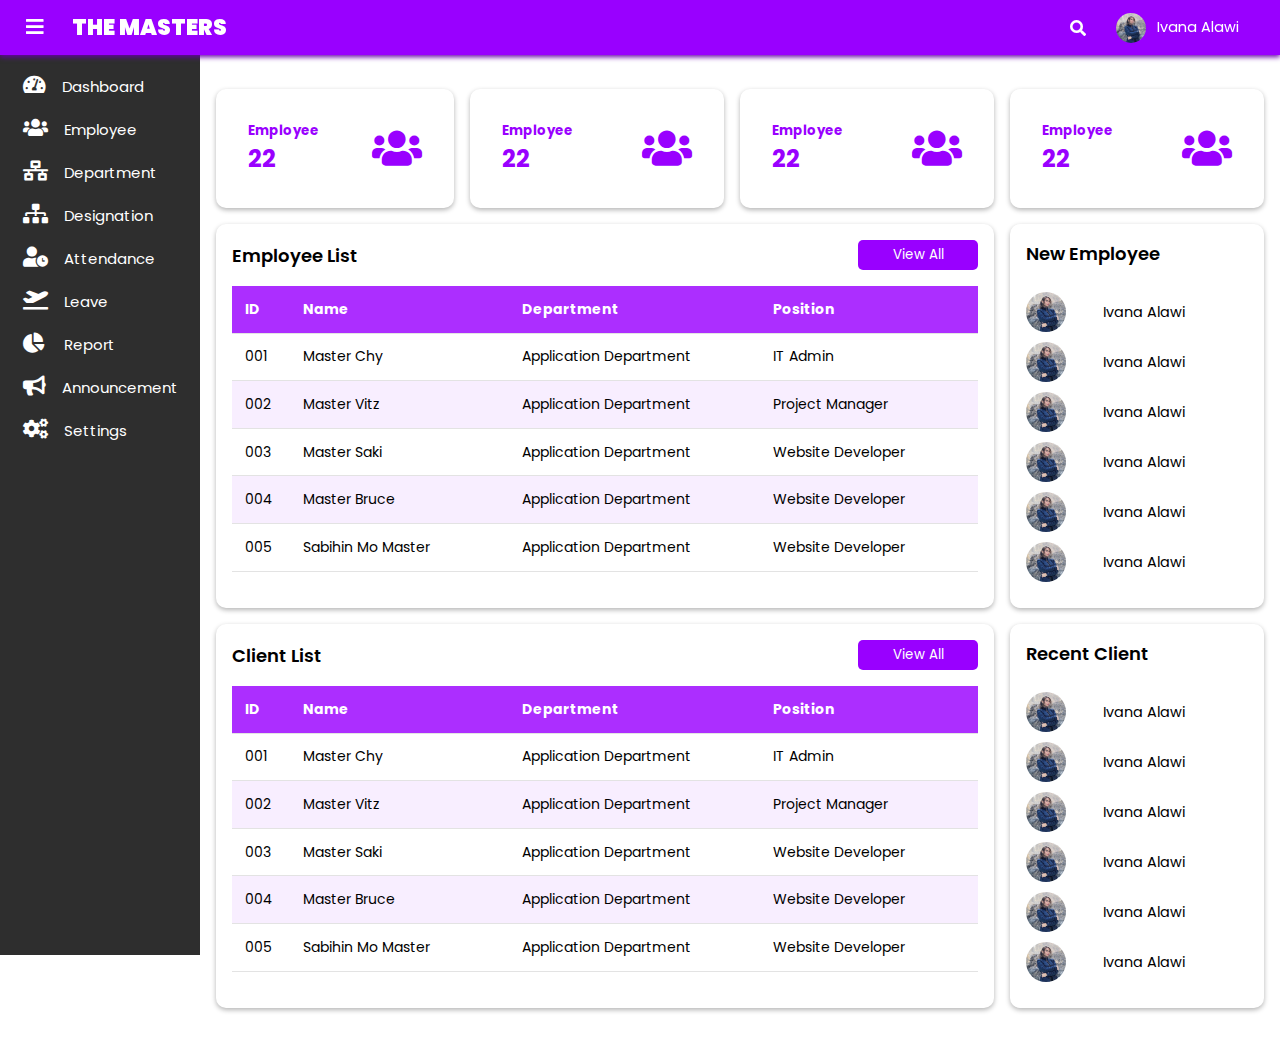
<file: index.html>
<!DOCTYPE html>
<html lang="en">

<head>
    <meta charset="UTF-8">
    <meta http-equiv="X-UA-Compatible" content="IE=edge">
    <meta name="viewport" content="width=device-width, initial-scale=1.0">
    <title>Dashboard</title>
    <link rel="stylesheet" href="style/css/style.css">
    <link rel="stylesheet" href="https://fonts.googleapis.com/css2?family=Poppins&display=swap">
    <link rel="stylesheet" href="https://cdnjs.cloudflare.com/ajax/libs/font-awesome/5.15.4/css/all.min.css">
    <link rel="stylesheet" href="https://maxcdn.bootstrapcdn.com/font-awesome/4.4.0/css/font-awesome.min.css">
    <!-- <script src="https://ajax.googleapis.com/ajax/libs/jquery/3.6.0/jquery.min.js"></script>
    <script>
        $(document).ready(function(){
          $(".side-toggle").click(function(){
            $(".text-menu").fadeOut("slow");
          });
        });
    </script> -->
</head>

<body>
    <nav class="navbar">
        <h4>the masters</h4>
        <div class="profile">
            <span class="fas fa-search"></span>
            <img src="assets/images/ivana.jpg" alt="user prifile" class="profile-image">
            <p class="profile-name">ivana alawi</p>
        </div>
    </nav>

    <input type="checkbox" id="toggle">
    <label for="toggle" class="side-toggle">
        <span class="fas fa-bars"></span>
    </label>

    <div class="sidebar">
        <a href="index.html">
            <div class="sidebar-menu">
                <span class="fas fa-tachometer-alt"></span>
                <p class="text-menu">Dashboard</p>
            </div>
        </a>
        <a href="pages/employee.html">
            <div class="sidebar-menu">
                <span class="fas fa-users"></span>
                <p class="text-menu">Employee</p>
            </div>
        </a>
        <div class="sidebar-menu">
            <span class="fas fa-network-wired"></span>
            <p class="text-menu">Department</p>
        </div>
        <div class="sidebar-menu">
            <span class="fas fa-sitemap"></span>
            <p class="text-menu">Designation</p>
        </div>
        <div class="sidebar-menu">
            <span class="fas fa-user-clock"></span>
            <p class="text-menu">Attendance</p>
        </div>
        <div class="sidebar-menu">
            <span class="fas fa-plane-departure"></span>
            <p class="text-menu">Leave</p>
        </div>
        <div class="sidebar-menu">
            <span class="fas fa-chart-pie"></span>
            <p class="text-menu">&nbspReport</p>
        </div>
        <div class="sidebar-menu">
            <span class="fas fa-bullhorn"></span>
            <p class="text-menu">Announcement</p>
        </div>
        <div class="sidebar-menu">
            <span class="fas fa-cogs"></span>
            <p class="text-menu">Settings</p>
        </div>
    </div>

    <main>
        <div class="dashboard-container">
            <div class="card total total1">
                <div class="info">
                    <div class="info-employee">
                        <h5>Employee</h5>
                        <h2>
                            22
                        </h2>
                    </div>
                    <div class="info-image">
                        <i class="fas fa-users"></i>
                    </div>
                </div>
            </div>
            <div class="card total total2">
                <div class="info">
                    <div class="info-employee">
                        <h5>Employee</h5>
                        <h2>
                            22
                        </h2>
                    </div>
                    <div class="info-image">
                        <i class="fas fa-users"></i>
                    </div>
                </div>
            </div>
            <div class="card total total3">
                <div class="info">
                    <div class="info-employee">
                        <h5>Employee</h5>
                        <h2>
                            22
                        </h2>
                    </div>
                    <div class="info-image">
                        <i class="fas fa-users"></i>
                    </div>
                </div>
            </div>
            <div class="card total total4">
                <div class="info">
                    <div class="info-employee">
                        <h5>Employee</h5>
                        <h2>
                            22
                        </h2>
                    </div>
                    <div class="info-image">
                        <i class="fas fa-users"></i>
                    </div>
                </div>
            </div>

            <div class="card employee">
                <div class="employee-header">
                    <p>Employee List</p>
                    <a href="pages/employee.html">
                        <button>View All</button>
                    </a>
                </div>
                <table>
                    <tr>
                        <th>ID</th>
                        <th>Name</th>
                        <th>Department</th>
                        <th>Position</th>
                    </tr>
                    <tr>
                        <td>001</td>
                        <td>Master Chy</td>
                        <td>Application Department</td>
                        <td>IT Admin</td>
                    </tr>
                    <tr>
                        <td>002</td>
                        <td>Master Vitz</td>
                        <td>Application Department</td>
                        <td>Project Manager</td>
                    </tr>
                    <tr>
                        <td>003</td>
                        <td>Master Saki</td>
                        <td>Application Department</td>
                        <td>Website Developer</td>
                    </tr>
                    <tr>
                        <td>004</td>
                        <td>Master Bruce</td>
                        <td>Application Department</td>
                        <td>Website Developer</td>
                    </tr>
                    <tr>
                        <td>005</td>
                        <td>Sabihin Mo Master</td>
                        <td>Application Department</td>
                        <td>Website Developer</td>
                    </tr>
                </table>
            </div>

            <div class="card new-employee">
                <p>New Employee</p>
                <div class="new-employee-wrapper">
                    <img class="new-employee-image" src="assets/images/ivana.jpg" alt="client logo">
                    <div class="new-employee-name">
                        <p>Ivana Alawi</p>
                    </div>
                </div>
                <div class="new-employee-wrapper">
                    <img class="new-employee-image" src="assets/images/ivana.jpg" alt="client logo">
                    <div class="new-employee-name">
                        <p>Ivana Alawi</p>
                    </div>
                </div>
                <div class="new-employee-wrapper">
                    <img class="new-employee-image" src="assets/images/ivana.jpg" alt="client logo">
                    <div class="new-employee-name">
                        <p>Ivana Alawi</p>
                    </div>
                </div>
                <div class="new-employee-wrapper">
                    <img class="new-employee-image" src="assets/images/ivana.jpg" alt="client logo">
                    <div class="new-employee-name">
                        <p>Ivana Alawi</p>
                    </div>
                </div>
                <div class="new-employee-wrapper">
                    <img class="new-employee-image" src="assets/images/ivana.jpg" alt="client logo">
                    <div class="new-employee-name">
                        <p>Ivana Alawi</p>
                    </div>
                </div>
                <div class="new-employee-wrapper">
                    <img class="new-employee-image" src="assets/images/ivana.jpg" alt="client logo">
                    <div class="new-employee-name">
                        <p>Ivana Alawi</p>
                    </div>
                </div>
            </div>
            <div class="card client">
                <div class="client-header">
                    <p>Client List</p>
                    <button>View All</button>
                </div>
                <table>
                    <tr>
                        <th>ID</th>
                        <th>Name</th>
                        <th>Department</th>
                        <th>Position</th>
                    </tr>
                    <tr>
                        <td>001</td>
                        <td>Master Chy</td>
                        <td>Application Department</td>
                        <td>IT Admin</td>
                    </tr>
                    <tr>
                        <td>002</td>
                        <td>Master Vitz</td>
                        <td>Application Department</td>
                        <td>Project Manager</td>
                    </tr>
                    <tr>
                        <td>003</td>
                        <td>Master Saki</td>
                        <td>Application Department</td>
                        <td>Website Developer</td>
                    </tr>
                    <tr>
                        <td>004</td>
                        <td>Master Bruce</td>
                        <td>Application Department</td>
                        <td>Website Developer</td>
                    </tr>
                    <tr>
                        <td>005</td>
                        <td>Sabihin Mo Master</td>
                        <td>Application Department</td>
                        <td>Website Developer</td>
                    </tr>
                </table>
            </div>
            <div class="card customer">
                <p>Recent Client</p>
                <div class="customer-wrapper">
                    <img class="customer-image" src="assets/images/ivana.jpg" alt="client logo">
                    <div class="customer-name">
                        <p>Ivana Alawi</p>
                    </div>
                </div>
                <div class="customer-wrapper">
                    <img class="customer-image" src="assets/images/ivana.jpg" alt="client logo">
                    <div class="customer-name">
                        <p>Ivana Alawi</p>
                    </div>
                </div>
                <div class="customer-wrapper">
                    <img class="customer-image" src="assets/images/ivana.jpg" alt="client logo">
                    <div class="customer-name">
                        <p>Ivana Alawi</p>
                    </div>
                </div>
                <div class="customer-wrapper">
                    <img class="customer-image" src="assets/images/ivana.jpg" alt="client logo">
                    <div class="customer-name">
                        <p>Ivana Alawi</p>
                    </div>
                </div>
                <div class="customer-wrapper">
                    <img class="customer-image" src="assets/images/ivana.jpg" alt="client logo">
                    <div class="customer-name">
                        <p>Ivana Alawi</p>
                    </div>
                </div>
                <div class="customer-wrapper">
                    <img class="customer-image" src="assets/images/ivana.jpg" alt="client logo">
                    <div class="customer-name">
                        <p>Ivana Alawi</p>
                    </div>
                </div>
            </div>
        </div>
    </main>
</body>

</html>
</file>
<file: style/css/style.css>
*{
    margin: 0; 
    padding: 0;
    box-sizing: border-box;
    outline: none;
    font-family: "Poppins", sans-serif;
    text-decoration: none;
}

body{
    background-color: rgb(255, 255, 255);
    max-width: 100%;
}

.navbar{
    display: flex;
    position: fixed;
    justify-content: space-between;
    width: 100%;
    height: 55px;
    top: 0;
    left: 0;
    background-color: #9900ff;
    /* background-color: rgba(59, 130, 246); */
    color: #ffffff;
    box-shadow: 0px 2px 5px rgb(102, 0, 170);
    z-index: 2;
    padding-left: 4.5rem;
    align-items: center;
}

.navbar > h4{
    font-size: 22px;
    text-transform: uppercase;
    font-weight: 900;
}

.profile{
    display: flex;
    width: 32%;
    max-width: 200px;
    justify-content: space-around;
    align-items: center;
    margin-right: 1.6em;
}

.profile-image{
    width: 30px;
    height: 30px;
    border-radius: 50%;
    object-fit: cover;
}

.profile-name{
    font-size: 0.9rem;
    margin-left: -20px;
    text-transform: capitalize;
    cursor:se-resize;
}

.fa-search{
    cursor: pointer;
}

.side-toggle{
    position: fixed;
    z-index: 2;
    top: .6em;
    left: 1.3em;
    float: right;
    font-size: 20px;
    cursor: pointer;
    color: #ffffff;
}

.sidebar{
    position: fixed;
    height: 100%;
    width: 200px;
    left: 0;
    top: 55px;
    padding: 10px 0 20px 0;
    color: #fff;
    background-color: #2e2e2e;
    /* box-shadow: 2px 0 5px rgba(0, 0, 0.5); */
    overflow: auto;
    transition: all 0.3s ease-in-out;
}

.sidebar-menu{
    display: flex;
    padding: 10px 1.5em;
    width: 100%;
    cursor: pointer;
    font-size: 15px;
    color: #fff;
}

.sidebar-menu > span{
    font-size: 20px;
    padding-right: 1rem
}

.sidebar-menu:hover{
    color: #9900ff;
    font-weight: 800;
    background-color: rgb(255, 255, 255);
    /* background-color: rgba(59, 130, 246); */
    border: none;
    border-radius: 25px 0 0 25px;
}

#toggle:checked ~ .sidebar{
    width: 70px;
    transition: all 0.3s ease-in-out;
}

#toggle:checked ~ .sidebar .sidebar-menu > p{
    transition: all 0.8s ease-out;
    display: none;
}

.sidebar::-webkit-scrollbar {
    width: 5px;
    height: 8px;
    background-color: #fff;
}

.sidebar::-webkit-scrollbar-thumb {
    border-radius: 100px;
    background-color: #9900ff75;
}

main{
    min-height: 100%;
    padding: 4rem 1rem 2rem 13.5rem;
    transition: all 0.3s ease-in-out;
}

.dashboard-container{
    display: grid;
    grid-template-columns: 1fr 0.5fr 0.5fr 0.5fr 0.5fr 0.5fr 0.5fr;
    grid-template-rows: auto;
    gap: 1rem;
    grid-template-areas: 
    'total1 total2 total2 total3 total3 total4 total4'
    'employee employee employee employee employee new-employee new-employee'
    'client client client client client customer customer';
}

.total{
    background-color: #fff;
    color: #9900ff;
    padding: 2rem;
    border-radius: 10px;
    box-shadow: 0px 2px 5px rgb(180, 180, 180);
    transition: all 0.3s ease-in-out;
}

.employee
{
    background-color: #fff;
    padding: 1rem;
    border-radius: 10px;
    box-shadow: 0px 2px 5px rgb(180, 180, 180);
}

.customer{
    background-color: #fff;
    padding: 1rem;
    border-radius: 10px;
    box-shadow: 0px 2px 5px rgb(180, 180, 180);
}

.new-employee{
    background-color: #fff;
    padding: 1rem;
    border-radius: 10px;
    box-shadow: 0px 2px 5px rgb(180, 180, 180);
}
.client{
    background-color: #fff;
    padding: 1rem;
    border-radius: 10px;
    box-shadow: 0px 2px 5px rgb(180, 180, 180);
}

.total1{
    grid-area: total1;
}

.total2{
    grid-area: total2;
}

.total3{
    grid-area: total3;
}

.total4{
    grid-area: total4;
}

.employee
{
    grid-area: employee;
    overflow-x: auto;
}

.new-employee{
    grid-area: new-employee;
    overflow-y: auto;
}

.client{
    grid-area: client;
    overflow-x: auto;
}

.customer{
    grid-area: customer;
    overflow-y: auto;
}

#toggle:checked ~ main{
    padding: 4rem 2rem 2rem 6rem;
    transition: all 0.3s ease-in-out;
}

.info{
    display: grid;
    grid-auto-flow: column;
    justify-content: space-between;
    align-items: center;
}

.info-image i{
    font-size: 40px;
}

.total:hover{
    background-color: #9900ff;
    color: #ffffff;
    transition: all 0.3s ease-in-out;
}

.employee-header{
    display: grid;
    grid-auto-flow: column;
    justify-content: space-between;
    align-items: center;
    color: #000;
    padding: 0 0 1rem 0;
}

.employee-header > p{
    font-size: 18px;
    font-weight: 600;
}

.employee-header button{
    height: 30px;
    width: 120px;
    border: solid 1px #9900ffaf;
    background-color: #9900ff;
    color: #fff;
    border-radius: 5px;
    cursor: pointer;
    transition: all 0.3s ease-in-out;
}

.employee-header button:hover{
    background-color: #ffffff;
    color: #9900ff;
    transition: all 0.3s ease-in-out;
}

.employee table{
    width: 100%;
    border-collapse: collapse;
}

.employee table tr{
    width: 100%;
    border-bottom: 1px solid rgba(0, 0, 0, 0.11);
}

.employee table th{
    background-color: #9900ffce;
    color: #fff;

}

.employee table tr:nth-child(odd){
    background-color: #9900ff11;
}

.employee table th,
.employee table td{
    padding: 0.8rem;
    text-align: left;
    font-size: 14px;    
}

.employee table th:nth-child(1),
.employee table td:nth-child(1){
    min-width: 50px; 
}

.employee table th:nth-child(2),
.employee table td:nth-child(2){
    min-width: 200px;
}

.employee table th:nth-child(3),
.employee table td:nth-child(3){
    min-width: 230px; 
}

.employee table th:nth-child(4),
.employee table td:nth-child(4){
    min-width: 200px; 
}

.employee table tr:hover{
    background-color: #9900ff75;
    color: #fff;
}

.employee::-webkit-scrollbar {
    width: 5px;
    height: 5px;
}

.employee::-webkit-scrollbar-thumb {
    border-radius: 100px;
    background-color: #9900ff75;
}

::-webkit-scrollbar {
    background-color: #9900ff2d;
    width: 15px;
    height: 5px;
}

::-webkit-scrollbar-thumb {
    border-radius: 2px;
    background-color: #9900ff75;
}

.customer-wrapper{
    display: grid;
    grid-template-columns: 0.5fr 1fr;
    grid-auto-flow: column;
    margin: 10px 0;
    min-width: 150px;
    align-items: center;
    gap: 5px;
}

.customer-image{
    width: 40px;
    height: 40px;
    border-radius: 50%;
    object-fit: cover;
}

.customer > p{
    font-size: 18px;
    font-weight: 600;
    margin-bottom: 25px;
}

.customer-name > p{
    font-size: 0.9rem;
}


.new-employee-wrapper{
    display: grid;
    grid-template-columns: 0.5fr 1fr;
    grid-auto-flow: column;
    margin: 10px 0;
    min-width: 150px;
    align-items: center;
    gap: 5px;
}

.new-employee-image{
    width: 40px;
    height: 40px;
    border-radius: 50%;
    object-fit: cover;
}

.new-employee > p{
    font-size: 18px;
    font-weight: 600;
    margin-bottom: 25px;
}

.new-employee-name > p{
    font-size: 0.9rem;
}

.client-header{
    display: grid;
    grid-auto-flow: column;
    justify-content: space-between;
    align-items: center;
    color: #000;
    padding: 0 0 1rem 0;
}

.client-header > p{
    font-size: 18px;
    font-weight: 600;
}

.client-header button{
    height: 30px;
    width: 120px;
    border: solid 1px #9900ffaf;
    background-color: #9900ff;
    color: #fff;
    border-radius: 5px;
    cursor: pointer;
    transition: all 0.3s ease-in-out;
}

.client-header button:hover{
    background-color: #ffffff;
    color: #9900ff;
    transition: all 0.3s ease-in-out;
}

.client table{
    width: 100%;
    border-collapse: collapse;
}

.client table tr{
    width: 100%;
    border-bottom: 1px solid rgba(0, 0, 0, 0.11);
}

.client table th{
    background-color: #9900ffce;
    color: #fff;

}

.client table tr:nth-child(odd){
    background-color: #9900ff11;
}

.client table th,
.client table td{
    padding: 0.8rem;
    text-align: left;
    font-size: 14px;    
}

.client table th:nth-child(1),
.client table td:nth-child(1){
    min-width: 50px; 
}

.client table th:nth-child(2),
.client
 table td:nth-child(2){
    min-width: 200px;
}

.client table th:nth-child(3),
.client table td:nth-child(3){
    min-width: 230px; 
}

.client table th:nth-child(4),
.client table td:nth-child(4){
    min-width: 200px; 
}

.client table tr:hover{
    background-color: #9900ff75;
    color: #fff;
}

.client::-webkit-scrollbar {
    width: 5px;
    height: 5px;
}

.client::-webkit-scrollbar-thumb {
    border-radius: 100px;
    background-color: #9900ff75;
}

@media screen and (max-width: 980px) {
    .dashboard-container{
        display: grid;
        grid-template-columns: 1fr 1fr;
        grid-template-rows: auto;
        gap: 1rem;
        grid-template-areas: 
        'total1 total2'
        'total3 total4'
        'new-employee customer'
        'employee employee'
        'client client';
    }
    .sidebar .sidebar-menu > span{
        font-size: .8rem;
    }
    .sidebar .sidebar-menu > p{
        display: block;
        font-size: .8rem;
    }
    main{
        padding-top: 4rem;
    }
    #toggle:checked ~ main{
        padding: 4rem 2rem 2rem 6rem;
    }
}

@media screen and (max-width: 600px){
    .dashboard-container{
        display: grid;
        grid-template-columns: 1fr 1fr;
        grid-template-rows: auto;
        gap: 1rem;
        grid-template-areas: 
        'total1 total1'
        'total2 total2'
        'total3 total3'
        'total4 total4'
        'new-employee customer'
        'employee employee'
        'client client';
    }
    .profile-name{
        display: none;
    }
    .sidebar{
        display: none;
        padding: 0;
    }
    main{
        max-width: 100%;
        padding: 4rem 2rem 2rem 2rem;
    }
    .customer > p{
        font-size: 16px;
    }
    .new-employee > p{
        font-size: 16px;
    }
    #toggle:checked ~ .sidebar{
        display: block;
        width: 200px;
        transition: all 0.3s ease-in-out;
    }
    #toggle:checked ~ .sidebar .sidebar-menu > p{
        display: block;
        font-size: .8rem;
    }
    #toggle:checked ~ .sidebar .sidebar-menu > span{
        font-size: .8rem;
    }
    #toggle:checked ~ main{
        padding: 4rem 2rem 2rem 2rem;
    }
}

@media screen and (max-width: 400px){
    .dashboard-container{
        display: grid;
        grid-template-columns: 1fr;
        grid-template-rows: auto;
        gap: 1.5rem;
        grid-template-areas: 
        'total1'
        'total2'
        'total3'
        'total4'
        'new-employee'
        'customer'
        'employee'
        'client';
    }
    .profile-name{
        display: none;
    }
    .sidebar{
        display: none;
        padding: 0;
    }
    main{
        max-width: 100%;
        padding: 4rem 2rem 2rem 2rem;
    }
    #toggle:checked ~ .sidebar{
        display: block;
        width: 200px;
        transition: all 0.3s ease-in-out;
    }
    #toggle:checked ~ .sidebar .sidebar-menu > p{
        display: block;
        font-size: .8rem;
    }
    #toggle:checked ~ .sidebar .sidebar-menu > span{
        font-size: .8rem;
    }
    #toggle:checked ~ main{
        padding: 4rem 2rem 2rem 2rem;
    }
}

@media screen and (max-width: 350px){
    .navbar > h4{
        font-size: 18px;
        text-transform: uppercase;
        font-weight: 900;
    }
    .employee > .employee-header{
        display: inline;
        max-width: 100%;
    }
    .employee .employee-header > p{
       max-width: 100%;
       margin-bottom: 5px;
    }
    .employee .employee-header > button{
        max-width: 100%;
        margin-bottom: 5px;
     }
     .client > .client-header{
        display: inline;
        max-width: 100%;
    }
    .client .client-header > p{
       max-width: 100%;
       margin-bottom: 5px;
    }
    .client .client-header > button{
        max-width: 100%;
        margin-bottom: 5px;
     }
}

@media screen and (max-width: 300px){
    .navbar > h4{
        font-size: 14px;
        text-transform: uppercase;
        font-weight: 900;
        margin-left:-15px;
    }
}
</file>
